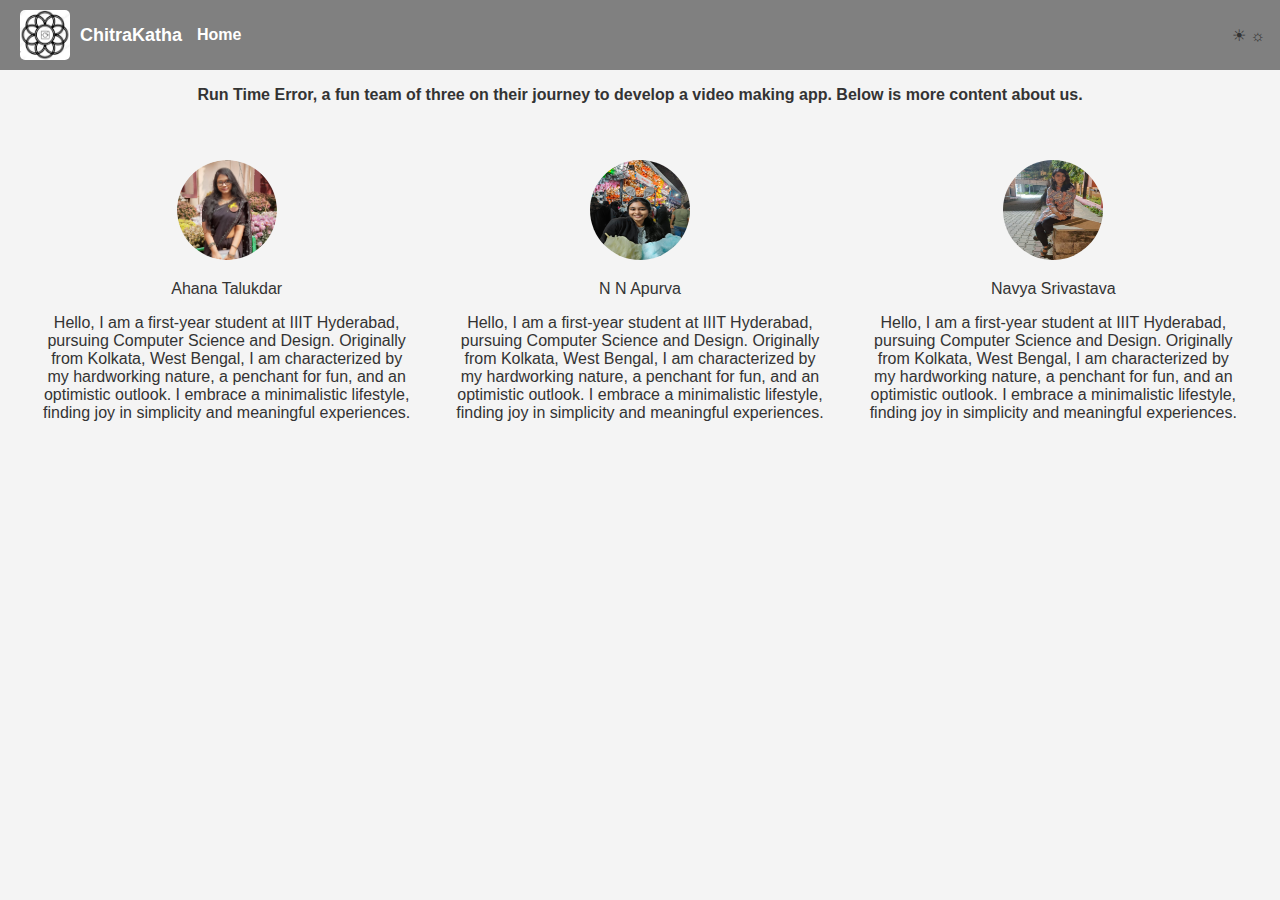
<file: old_html_pics/about.html>
<!DOCTYPE html>
<html lang="en">

<head>
    <meta charset="UTF-8">
    <meta name="viewport" content="width=device-width, initial-scale=1.0">
    <title>About Us - ChirtaKatha</title>
    <style>
        body {
            font-family: Arial, sans-serif;
            margin: 0;
            padding: 0;
            background-color: #f4f4f4;
            color: #333;
            transition: background-color 0.5s, color 0.5s;
        }
        

        header {
            background-color: gray;
            padding: 10px;
            display: flex;
            align-items: center;
            justify-content: flex-start;
            transition: background-color 0.5s;
            width: 100%;
            box-sizing: border-box;
            z-index: 2;
        }

        header img {
            border-radius: 10%;
            margin-right: 10px;
        }

        header p {
            margin: 0px;
            color: #fff;
            display: flex;
            align-items: center;
            margin-left: 10px;
        }

        header h1 {
            margin: 0;
            color: #fff;
             font-size:xx-large;
        }

        nav {
            display: flex;
            align-items: center;
            background-color: gray;
            /* Match the background color with the header */
            padding: 10px;
            position: relative;
            z-index: 1;
            /* Set z-index to ensure the nav is above the sidebar */
            width: 100%;
            box-sizing: border-box;
            font-size: large;
        }

        nav a {
            color: #fff;
            text-decoration: none;
            transition: color 0.5s;
            margin-right: 20px;
        }

        .mode-switch {
            cursor: pointer;
            margin-left: auto;
        }

        main {
            display: flex;
            flex-wrap: wrap;
            justify-content: space-around;
            padding: 20px;
        }

        .team-member {
            text-align: center;
            margin: 20px;
            width: 100%;
            /* By default, take full width */
        }

        .team-member img {
            width: 100px;
            height: 100px;
            border-radius: 50%;
        }

        .team-member p {
            color: #333;
        }
        .team-member.dark-mode p{
            color: white;
        }
        .team-member.dark-mode{
            background-color: black;
        }

        header.dark-mode {
            background-color: #555;
        }
        header.dark-mode nav {
    background-color: #555;
}
        nav a.dark-mode {
            color: white;
            
        }

        .login-container.dark-mode {
            background-color: #555;
            color: #fff;
            box-shadow: 0 0 10px rgba(255, 255, 255, 0.1);
        }

        button.dark-mode {
            background-color: #fff;
            color: #333;
        }
        body.dark-mode {
    background-color: black;
    color: #fff;
}


        main.dark-mode{
            background-color: black;
        }

        
        /* Media Query: Adjust layout for screens wider than 600px */
        @media (min-width: 700px) {
            .team-member {
                width: 30%;
                /* Each member takes 30% of the width when the screen is wider than 600px */
            }
            
            nav {
                font-size: medium;
                padding: 5px;
            }
            header h1 {
                font-size: large;
            }

        }
    </style>
</head>

<body>

    <header>
        <p>
            <img src="logo.png" alt="Logo" width="50" height="50">
        <h1><b>ChitraKatha</b></h1>
        </p>
        <nav>
            <a href="land.html"><b>Home</b></a>
            <span class="mode-switch" onclick="toggleMode()">&#9728; &#9788;</span>
        </nav>
    </header>
    <center>
    <div>
        <p><b>Run Time Error, a fun team of three on their journey to develop a video making app. Below is more content
            about us.</b></p>
    </div>
</center>

    <main>
        

        <div class="team-member">
            <img src="WhatsApp Image 2023-12-21 at 6.11.32 PM-modified.png" alt="Team Member 1">
            <p>Ahana Talukdar</p>
            <p>Hello, I am a first-year student at IIIT Hyderabad, pursuing Computer Science and Design. Originally from
                Kolkata, West Bengal, I am characterized by my hardworking nature, a penchant for fun, and an optimistic
                outlook. I embrace a minimalistic lifestyle, finding joy in simplicity and meaningful experiences.</p>
        </div>

        <div class="team-member">
            <img src="navya.jpeg" alt="Team Member 2">
            <p>N N Apurva</p>
            <p>Hello, I am a first-year student at IIIT Hyderabad, pursuing Computer Science and Design. Originally from
                Kolkata, West Bengal, I am characterized by my hardworking nature, a penchant for fun, and an optimistic
                outlook. I embrace a minimalistic lifestyle, finding joy in simplicity and meaningful experiences.</p>
        </div>

        <div class="team-member">
            <img src="apurva.jpeg" alt="Team Member 3">
            <p>Navya Srivastava</p>
            <p>Hello, I am a first-year student at IIIT Hyderabad, pursuing Computer Science and Design. Originally from
                Kolkata, West Bengal, I am characterized by my hardworking nature, a penchant for fun, and an optimistic
                outlook. I embrace a minimalistic lifestyle, finding joy in simplicity and meaningful experiences.</p>
        </div>
    </main>

    <script>
        function toggleMode() {
            const body = document.body;
            const header = document.querySelector('header');
            const navLinks = document.querySelectorAll('nav a');
            const teamMembers = document.querySelectorAll('.team-member');

            body.classList.toggle('dark-mode');
            header.classList.toggle('dark-mode');
            navLinks.forEach(link => link.classList.toggle('dark-mode'));
            teamMembers.forEach(member => member.classList.toggle('dark-mode'));
        }
    </script>

</body>

</html>
</file>
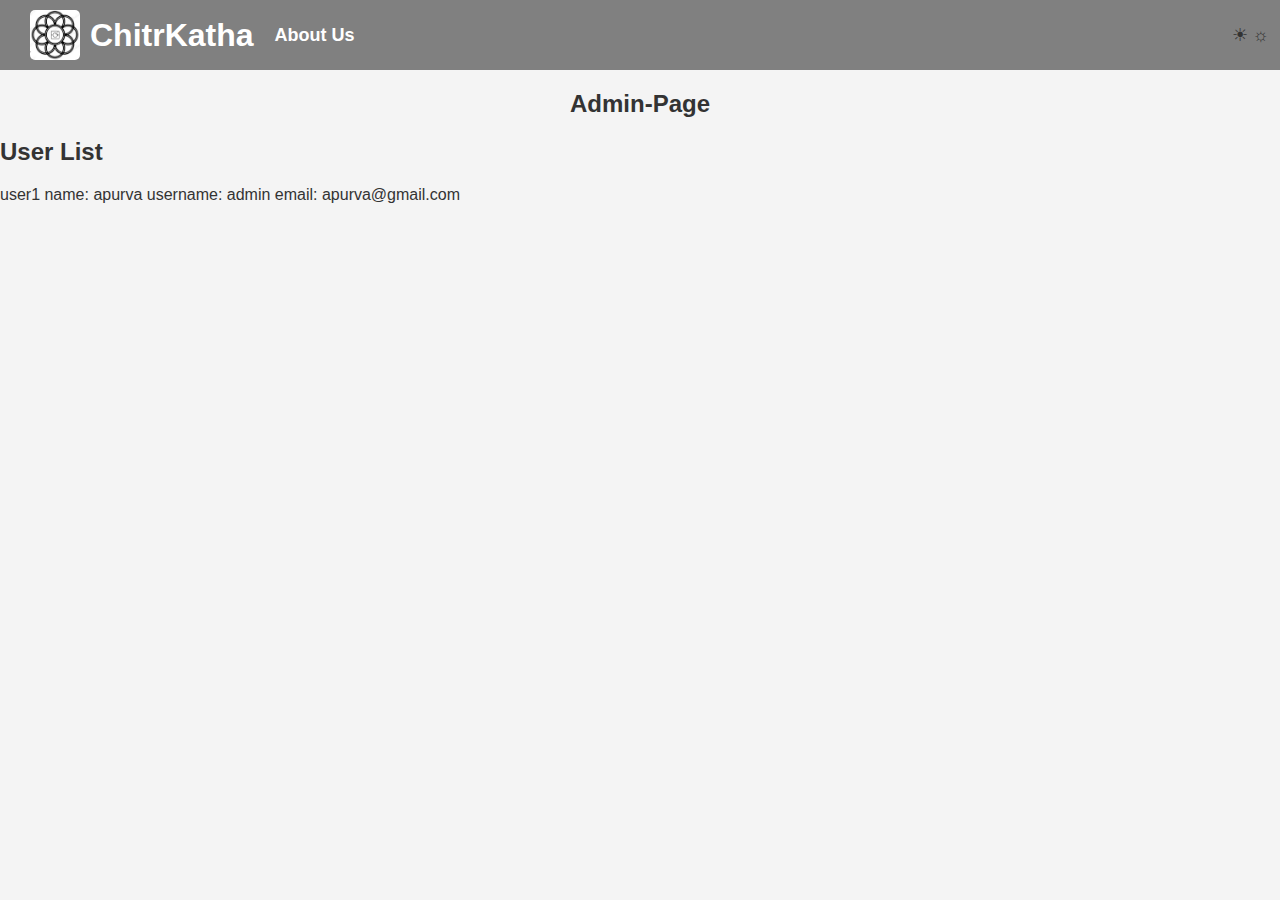
<file: old_html_pics/admin.html>
<!DOCTYPE html>
<html lang="en">
<head>
    <meta charset="UTF-8">
    <meta name="viewport" content="width=device-width, initial-scale=1.0">
    <title>Admin Page - ChitraKatha</title>
    <style>
        /* Your existing styles for body, header, nav, etc. */
        body {
            font-family: Arial, sans-serif;
            margin: 0;
            padding: 0;
            background-color: #f4f4f4;
            color: #333;
            transition: background-color 0.5s, color 0.5s;
        }

        /* Add specific styles for the admin page if needed */
        /* For example, you can customize the background color or add additional styles */
        header {
            background-color: gray;
            padding: 10px;
            display: flex;
            align-items: center;
            justify-content: flex-start;
            transition: background-color 0.5s;
            width: 100%;
            box-sizing: border-box;
            z-index: 2;
        }

        header img {
            border-radius: 10%;
            margin-right: 10px;
            transition: transform 0.5s;
        }

        header p {
           margin: 0;
            color: #fff;
            display: flex;
            align-items: center;
            margin-left: 20px;

        }

        header h1 {
            margin: 0;
            color: #fff; /* Set your desired text color */
             font-size:xx-large;
        }

        nav {
            display: flex;
            align-items: center;
            background-color: gray; /* Match the background color with the header */
            padding: 10px;
            position: relative;
            z-index: 1; /* Set z-index to ensure the nav is above the sidebar */
            width: 100%;
            box-sizing: border-box;
            font-size: large;
        }

        nav a {
            color: #fff; /* Set your desired text color */
            text-decoration: none;
            transition: color 0.5s;
            margin-right: 20px; /* Adjust the margin as needed */
        }

        .mode-switch {
            cursor: pointer;
            margin-left: auto;
        }

       
        /* Your existing styles for dark mode */
        body.dark-mode {
            background-color: #333;
            color: #fff;
        }

        header.dark-mode {
            background-color: #555;
        }
        header.dark-mode nav {
            background-color: #555;
        }

        nav a.dark-mode {
            color: #fff;
        }
        button.dark-mode {
            background-color: #fff;
            color: #333;
        }
        @media screen and (max-width: 700px) {
        main {
            main {
        flex-direction: column;
        align-items: center; /* Center items horizontally */
        justify-content: center; /* Center items vertically */
    } /* Center items when stacking vertically */
        }

        .Image {
            
            display: none;
        }

        .login-container {
            margin-top: 20px;
            margin-right: 20px;
            width: 100%; /* Occupy the full width */
            max-width: 400px; /* Set a max-width to prevent excessive stretching */
        }
    }
    nav {
        padding: 1px; /* Adjust the padding to shrink the nav bar */
    }

   
    </style>
</head>
<body>

    <header>
        <p>
            <img src="logo.png" alt="Logo" width="50" height="50">
            <h1><b>ChitrKatha</b></h1>
        </p>
        <nav>
            <a href="about.html"><b>About Us</b></a>
            <span class="mode-switch" onclick="toggleMode()">&#9728; &#9788;</span>
        </nav>
    </header>

    <main>
        <center>
            <h2>Admin-Page</h2>
        </center>
        <h2>User List</h2>
        <p>user1  name: apurva username: admin email: apurva@gmail.com<br></p>
        <ul id="userList">
            <!-- User names will be dynamically added here -->
        </ul>
    </main>

    <script>
        // Function to toggle dark mode (similar to login page)
        function toggleMode() {
            const body = document.body;
            const header = document.querySelector('header');
            const navLinks = document.querySelectorAll('nav a');

            body.classList.toggle('dark-mode');
            header.classList.toggle('dark-mode');
            navLinks.forEach(link => link.classList.toggle('dark-mode'));
        }

        // Function to fetch and display user names
        function fetchUserNames() {
            // Assuming you have an API endpoint to fetch user names
            // Replace the URL with your actual API endpoint
            fetch('https://example.com/api/usernames')
                .then(response => response.json())
                .then(data => {
                    const userList = document.getElementById('userList');
                    userList.innerHTML = ''; // Clear existing list

                    // Populate the list with user names
                    data.forEach(username => {
                        const listItem = document.createElement('li');
                        listItem.textContent = username;
                        userList.appendChild(listItem);
                    });
                })
                .catch(error => console.error('Error fetching user names:', error));
        }

        // Call the fetchUserNames function when the page loads
        window.onload = fetchUserNames;
    </script>

</body>
</html>
</file>
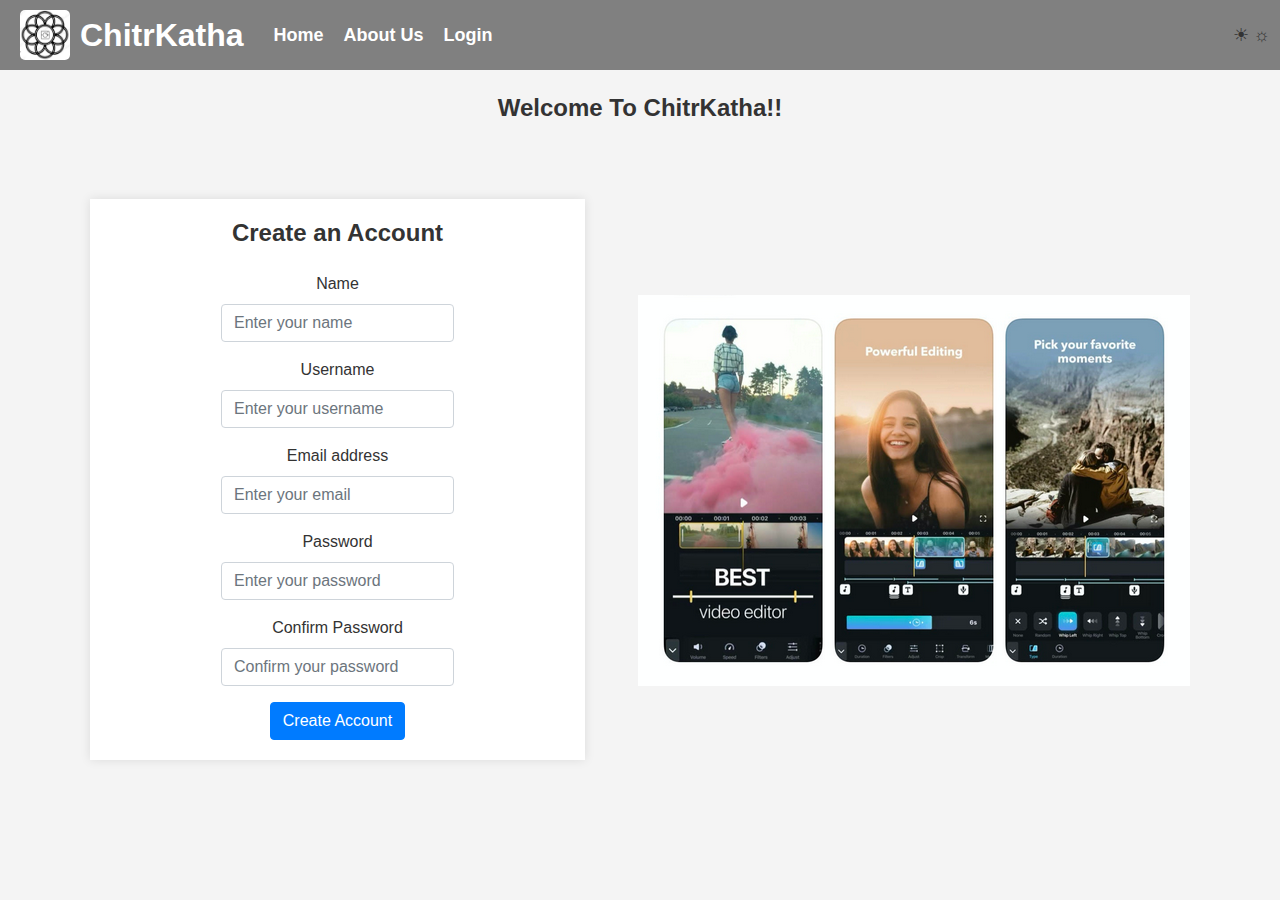
<file: old_html_pics/create_account.html>
<!DOCTYPE html>
<html lang="en">

<head>
    <meta charset="UTF-8">
    <meta name="viewport" content="width=device-width, initial-scale=1.0">
    <link rel="stylesheet" href="https://stackpath.bootstrapcdn.com/bootstrap/4.5.2/css/bootstrap.min.css">
    <title>ChirtaKatha</title>
    <style>
        body {
            font-family: Arial, sans-serif;
            margin: 0;
            padding: 0;
            background-color: #f4f4f4;
            color: #333;
            transition: background-color 0.5s, color 0.5s;
        }

        header {
            background-color: gray;
            padding: 10px;
            display: flex;
            align-items: center;
            justify-content: flex-start;
            transition: background-color 0.5s;
            width: 100%;
            box-sizing: border-box;
            z-index: 2;
        }

        header img {
            border-radius: 10%;
            margin-right: 10px;
            transition: transform 0.5s; /* Added transition for smoother effect */
        }

        header p {
            margin: 0;
            color: #fff;
            display: flex;
            align-items: center;
            margin-left: 10px;
            
        }

        header h1 {
            margin: 0;
            color: #fff;
             font-size:xx-large;
        }

        nav {
            display: flex;
            align-items: center;
            background-color: gray;
            position: relative;
            z-index: 1;
            width: 100%;
            margin-left: 20px;
            box-sizing: border-box;
            font-size: large;
        }

        nav a {
            color: #fff;
            text-decoration: none;
            transition: color 0.5s;
            margin-right: 20px;
        }

        .mode-switch {
            cursor: pointer;
            margin-left: auto;
        }

        .Image {
            margin-top: 30px;
            width: 100%;
            max-width: 600px;
            height: auto;
            display: flex;
            justify-content: flex-end; /* Adjusted to move the image to the right */
            align-items: center;
        }

        .Image img {
            max-width: 100%;
            height: auto;
        }

        .main-content {
            display: flex;
            justify-content: space-between; /* Added to create space between image and form */
            align-items: center;
            padding: 20px; /* Added padding for better spacing */
        }
        .welcome-text {
    font-size: 1.5em;
    margin-bottom: 10px; /* Adjusted margin-bottom for the welcome text */
}

        .form-container {
            width: 45%; /* Adjusted width of the form container */
            padding: 20px;
            background-color: #fff;
            box-shadow: 0 0 10px rgba(0, 0, 0, 0.1);
            transition: background-color 0.5s, color 0.5s, box-shadow 0.5s;
            text-align: center;
            margin-top: 0.5rem;
        }

        form {
            display: flex;
            flex-direction: column;
            align-items: center;
        }

        .form-container h2 {
            margin-bottom: 20px;
            color: #333; /* Default color */
        }
        

        body.dark-mode {
            background-color: #333;
            color: white
        }

        header.dark-mode {
            background-color: #555;
        }

        header.dark-mode nav {
            background-color: #555;
        }

        nav a.dark-mode {
            color: #fff;
        }

        button.dark-mode {
            background-color: #fff;
            color: #333;
        }

        @media screen and (max-width: 700px) {
    header img {
        transform: scale(0.8);
    }
    .Image {
        display: none;
    }
    nav {
        font-size: xx-small;
        padding: 5px;
    }
    header h1 {
        font-size: small;
    }
    .main-content {
        flex-direction: column;
    }
    .form-container {
        width: 60%; /* Adjusted width of the form container for smaller screens */
        margin: 0 auto;
        margin-top: 0.2rem;
        font-size: smaller;
    }
}

        
        /* Animation for Welcome text */
        @keyframes fadeIn {
            from {
                opacity: 0;
            }
            to {
                opacity: 1;
            }
        }

        .welcome-text {
            animation: fadeIn 2s ease-in-out;
        }

        /* Animation for scaling text */
        @keyframes scaleText {
            0% {
                transform: scale(1);
            }
            50% {
                transform: scale(2);
            }
            100% {
                transform: scale(1);
            }
        }

        .scaling-text {
            animation: scaleText 2s ease-in-out;
        }

    .welcome-text {
        font-size: 1.5em; /* Adjusted font size for smaller screens */
    }

    .form-container h2 {
        font-size: 1.5em; /* Adjusted font size for smaller screens */
        margin-bottom: 15px; /* Adjusted margin for spacing */
    }

    </style>
</head>

<body>

    <header>
        <p>
            <img src="logo.png" alt="Logo" width="50" height="50">
            <h1><b>ChitrKatha</b></h1>
        </p>
        <nav>
            <a href="land.html" target="_blank"><b>Home</b></a>
            <a href="about.html" target="_blank"><b>About Us</b></a>
            <a href="login.html" target="_blank"><b>Login</b></a>
            <span class="mode-switch" onclick="toggleMode()">&#9728; &#9788;</span>
        </nav>
    </header>

    <main>
        <center>
            <br>
            <h2 class="welcome-text scaling-text"><b>Welcome To ChitrKatha!!</b></h2>
        </center>
        <div class="container mt-5 main-content">
            <div class="form-container">
                <h2 class="mb-4"><b>Create an Account</b></h2>
                <form>
                    <div class="form-group">
                        <label for="name">Name</label> 
                        <input type="text" class="form-control" id="name" placeholder="Enter your name" required>
                    </div>
                    <div class="form-group">
                        <label for="username">Username</label>
                        <input type="text" class="form-control" id="username" placeholder="Enter your username" required>
                    </div>
                    <div class="form-group">
                        <label for="email">Email address</label>
                        <input type="email" class="form-control" id="email" placeholder="Enter your email" required>
                    </div>
                    <div class="form-group">
                        <label for="password">Password</label>
                        <input type="password" class="form-control" id="password" placeholder="Enter your password"
                            required>
                    </div>
                    <div class="form-group">
                        <label for="confirmPassword">Confirm Password</label>
                        <input type="password" class="form-control" id="confirmPassword"
                            placeholder="Confirm your password" required>
                    </div>
                    <button type="submit" class="btn btn-primary">Create Account</button>
                </form>
            </div>
            <div class="Image">
                <img src="createacc.png" alt="createacc" />
            </div>
        </div>
    </main>

    <script>
        function toggleMode() {
            const body = document.body;
            const header = document.querySelector('header');
            const navLinks = document.querySelectorAll('nav a');
            const loginContainer = document.querySelector('.login-container');

            body.classList.toggle('dark-mode');
            header.classList.toggle('dark-mode');
            navLinks.forEach(link => link.classList.toggle('dark-mode'));
            loginContainer.classList.toggle('dark-mode');
        }
    </script>
     <script src="https://code.jquery.com/jquery-3.5.1.slim.min.js"></script>
     <script src="https://cdn.jsdelivr.net/npm/@popperjs/core@2.9.2/dist/umd/popper.min.js"></script>
     <script src="https://stackpath.bootstrapcdn.com/bootstrap/4.5.2/js/bootstrap.min.js"></script>
 

</body>

</html>
</file>
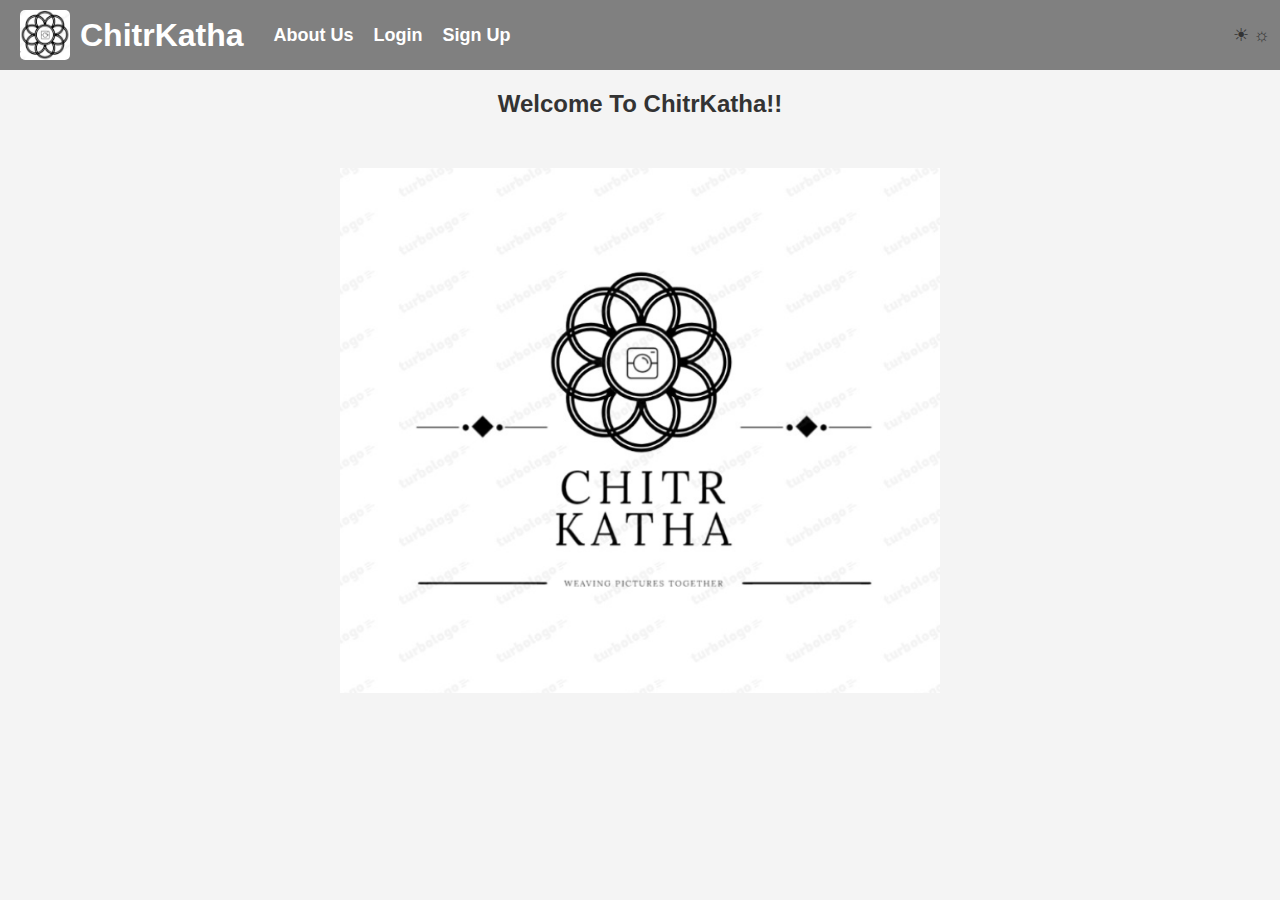
<file: old_html_pics/land.html>
<!DOCTYPE html>
<html lang="en">

<head>
    <meta charset="UTF-8">
    <meta name="viewport" content="width=device-width, initial-scale=1.0">
    <title>ChirtaKatha</title>
    <style>
        body {
            font-family: Arial, sans-serif;
            margin: 0;
            padding: 0;
            background-color: #f4f4f4;
            color: #333;
            transition: background-color 0.5s, color 0.5s;
        }

        header {
            background-color: gray;
            padding: 10px;
            display: flex;
            align-items: center;
            justify-content: flex-start;
            transition: background-color 0.5s;
            width: 100%;
            box-sizing: border-box;
            z-index: 2;
        }

        header img {
            border-radius: 10%;
            margin-right: 10px;
            transition: transform 0.5s; /* Added transition for smoother effect */
        }

        header p {
            margin: 0;
            color: #fff;
            display: flex;
            align-items: center;
            margin-left: 10px;
        }

        header h1 {
            margin: 0;
            color: #fff;
        }

        nav {
            display: flex;
            align-items: center;
            background-color: gray;
            position: relative;
            z-index: 1;
            width: 100%;
            margin-left: 20px;
            box-sizing: border-box;
            font-size: large;
        }

        nav a {
            color: #fff;
            text-decoration: none;
            transition: color 0.5s;
            margin-right: 20px;
        }

        .mode-switch {
            cursor: pointer;
            margin-left: auto;
        }

        .Image {
            margin-top: 50px;
            width: 100%;
            max-width: 600px;
            height: auto;
            display: flex;
            justify-content: center;
            align-items: center;
        }

        .Image img {
            max-width: 100%;
            height: auto;
        }

        body.dark-mode {
            background-color: #333;
            color: #fff;
        }

        header.dark-mode {
            background-color: #555;
        }

        header.dark-mode nav {
            background-color: #555;
        }

        nav a.dark-mode {
            color: #fff;
        }

        button.dark-mode {
            background-color: #fff;
            color: #333;
        }

        @media screen and (max-width: 700px) {
            header img {
                transform: scale(0.8); /* Adjust the scale factor as needed */
            }
            .Image {
                margin-top: 10px;
            }
            nav {
                font-size: xx-small;
                padding: 5px;
            }
            header h1 {
                font-size: small;
            }
        }

        /* Animation for Welcome text */
        @keyframes fadeIn {
            from {
                opacity: 0;
            }
            to {
                opacity: 1;
            }
        }

        .welcome-text {
            animation: fadeIn 2s ease-in-out;
        }

        /* Animation for scaling text */
        @keyframes scaleText {
            0% {
                transform: scale(1);
            }
            50% {
                transform: scale(2);
            }
            100% {
                transform: scale(1);
            }
        }

        .scaling-text {
            animation: scaleText 2s ease-in-out;
        }
    </style>
</head>

<body>

    <header>
        <p>
            <img src="logo.png" alt="Logo" width="50" height="50">
            <h1>ChitrKatha</h1>
        </p>
        <nav>
            <a href="about.html" target="_blank"><b>About Us</b></a>
            <a href="login.html" target="_blank"><b>Login</b></a>
            <a href="create_account.html" target="_blank"><b>Sign Up</b></a>
            <span class="mode-switch" onclick="toggleMode()">&#9728; &#9788;</span>
        </nav>
    </header>

    <main>
        <center>
            <h2 class="welcome-text scaling-text"><b>Welcome To ChitrKatha!!</b></h2>
            <div class="Image">
                <img src="mainpage.png" alt="Main Logo" />
            </div>
        </center>
    </main>

    <script>
        function toggleMode() {
            const body = document.body;
            const header = document.querySelector('header');
            const navLinks = document.querySelectorAll('nav a');
            const loginContainer = document.querySelector('.login-container');

            body.classList.toggle('dark-mode');
            header.classList.toggle('dark-mode');
            navLinks.forEach(link => link.classList.toggle('dark-mode'));
            loginContainer.classList.toggle('dark-mode');
        }
    </script>

</body>

</html>
</file>
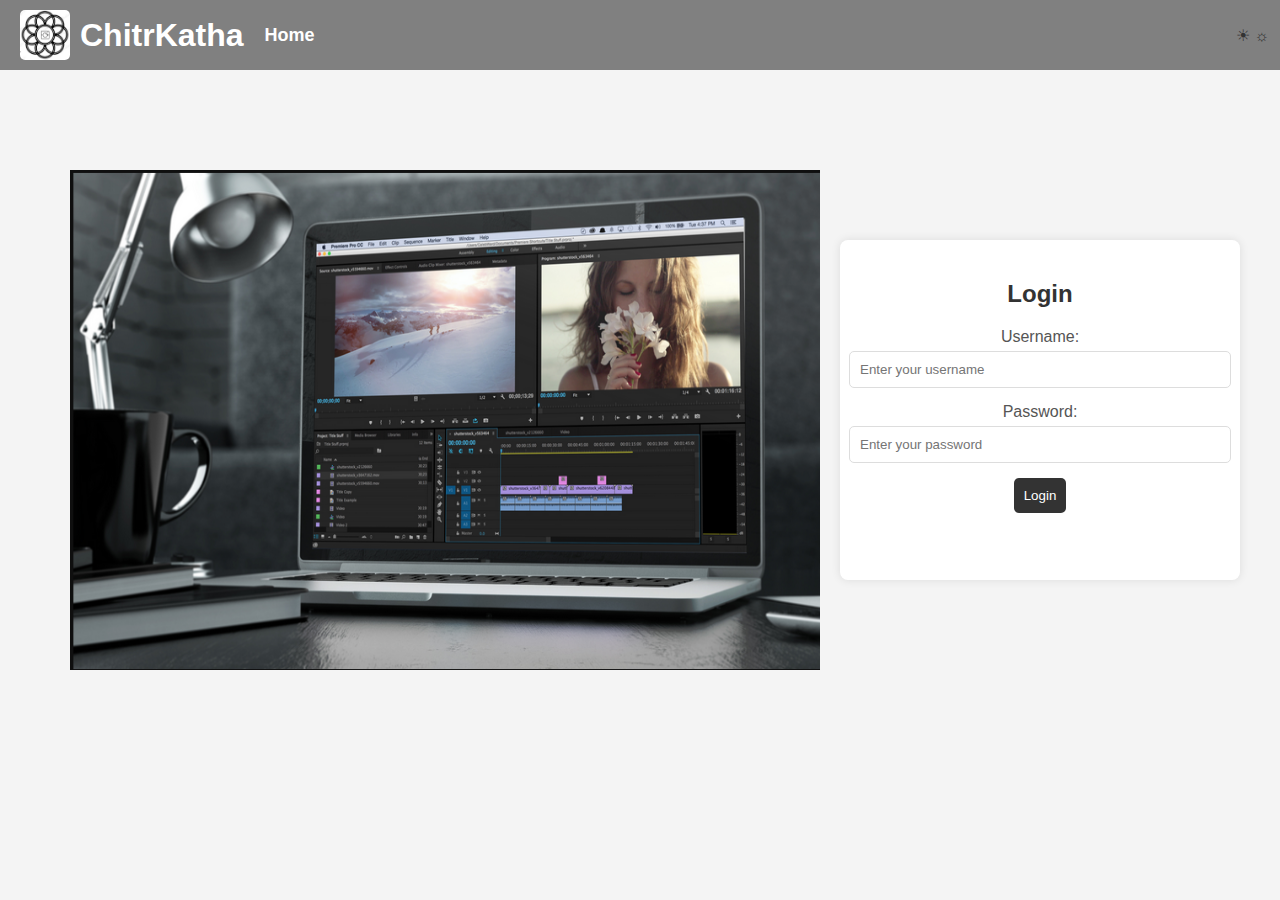
<file: old_html_pics/login.html>
<!DOCTYPE html>
<html lang="en">

<head>
    <meta charset="UTF-8">
    <meta name="viewport" content="width=device-width, initial-scale=1.0">
    <title>ChirtaKatha</title>
    <style>
        body {
            font-family: Arial, sans-serif;
            margin: 0;
            padding: 0;
            background-color: #f4f4f4;
            /* Set your desired background color */
            color: #333;
            transition: background-color 0.5s, color 0.5s;
        }

        main {
            display: flex;
            justify-content: space-between;
            padding: 20px;
            flex-wrap: wrap; /* Add flex-wrap property to allow items to wrap to the next line on smaller screens */
        }
        header {
            background-color: gray;
            padding: 10px;
            display: flex;
            align-items: center;
            justify-content: flex-start;
            transition: background-color 0.5s;
            width: 100%;
            box-sizing: border-box;
            z-index: 2;
        }

        header img {
            border-radius: 10%;
            margin-right: 10px;
        }

        header p {
            margin: 0;
            color: #fff;
            display: flex;
            align-items: center;
            margin-left: 10px;

        }

        header h1 {
            margin: 0;
            color: #fff;
            /* Set your desired text color */
             font-size:xx-large;
        }

        nav {
            display: flex;
            align-items: center;
            background-color: gray;
            /* Match the background color with the header */
            padding: 10px;
            position: relative;
            z-index: 1;
            /* Set z-index to ensure the nav is above the sidebar */
            width: 100%;
            box-sizing: border-box;
        }

        nav a {
            color: #fff;
            /* Set your desired text color */
            text-decoration: none;
            transition: color 0.5s;
            margin-right: 20px;
            font-size: large;
            /* Adjust the margin as needed */
        }

        .mode-switch {
            cursor: pointer;
            margin-left: auto;
        }

        main {
            display: flex;
            justify-content: space-between;
            padding: 20px;
        }

        .Image {
            margin-top: 80px;
            margin-left: 50px;
            flex: 1;
            

        }

        .login-container {
            text-align: center;
            margin: 20px; /* Adjust margin as needed */
            padding: 20px;
            background-color: #fff;
            border-radius: 8px;
            box-shadow: 0 0 10px rgba(0, 0, 0, 0.1);
            max-width: 400px;
            width: 100%;
            transition: background-color 0.5s, color 0.5s, box-shadow 0.5s;
            height: 300px;
            flex: 1; /* Add flex property to make it a flexible item */
            margin-top: 150px;
        }

        h2 {
            color: #333;
            /* Set your desired text color */
        }

        form {
            display: flex;
            flex-direction: column;
            align-items: center;
        }

        label {
            margin-bottom: 5px;
            color: #555;
            /* Set your desired text color */
        }

        input {
            width: 100%;
            padding: 10px;
            margin-bottom: 15px;
            border: 1px solid #ddd;
            /* Set your desired border color */
            border-radius: 5px;
        }

        button {
            background-color: #333;
            /* Set your desired background color */
            color: #fff;
            /* Set your desired text color */
            padding: 10px;
            border: none;
            border-radius: 5px;
            cursor: pointer;
            transition: background-color 0.5s, color 0.5s;
        }

        button:hover {
            background-color: #555;
            /* Set your desired background color on hover */
        }

        body.dark-mode {
            background-color: #333;
            color: #fff;
        }

        header.dark-mode {
            background-color: #555;
        }
        header.dark-mode nav {
    background-color: #555;
}

        nav a.dark-mode {
            color: #fff;
        }

        .login-container.dark-mode {
            background-color: #555;
            color: #fff;
            box-shadow: 0 0 10px rgba(255, 255, 255, 0.1);
        }

        button.dark-mode {
            background-color: #fff;
            color: #333;
        }


        @media screen and (max-width: 700px) {
            main {
                main {
                    flex-direction: column;
                    align-items: center;
                    /* Center items horizontally */
                    justify-content: center;
                    /* Center items vertically */
                }

                /* Center items when stacking vertically */
            }

            .Image {

                display: none;
            }

            .login-container {
                margin-top: 20px;
                margin-right: 20px;
                width: 100%;
                /* Occupy the full width */
                max-width: 400px;
                /* Set a max-width to prevent excessive stretching */
            }
            nav {
                font-size: medium;
                padding: 5px;
            }
            header h1 {
                font-size: large;
            }
        }

        nav {
            padding: 1px;
            /* Adjust the padding to shrink the nav bar */
        }
    </style>
   
</head>

<body>

    <header>
        <p>
            <img src="logo.png" alt="Logo" width="50" height="50">
        <h1 style="margin-right: 10px;"><b>ChitrKatha</b></h1>
        </p>
        <nav>
            <a href="land.html"><b>Home</b></a>
            <span class="mode-switch" onclick="toggleMode()">&#9728; &#9788;</span>
        </nav>
    </header>

    <main>
        <div class="Image">
            
            <img src="login2.png" alt="LoginPageImage" width="750px" height="500px">
        </div>

        <div class="login-container">
            <h2>Login</h2>
            <form onsubmit="event.preventDefault(); login();">
                <label for="username">Username:</label>
                <input type="text" id="username" name="username" placeholder="Enter your username" required>

                <label for="password">Password:</label>
                <input type="password" id="password" name="password" placeholder="Enter your password" required>

                <button type="submit">Login</button>
                <br>
                <div id="loginResult"></div>
            </form>
        </div>
        
    </main>

    <script>
        function login() {
            var username = document.getElementById('username').value;
            var password = document.getElementById('password').value;
            var loginResultDiv = document.getElementById('loginResult');

            if (username === 'user' && password === '1234') {
                loginResultDiv.textContent = 'Login Success';
            } else if (username === 'admin' && password === 'admin') {
                loginResultDiv.textContent = 'Admin Login Success';
            } else {
                loginResultDiv.textContent = 'Invalid username or password';
            }

            loginResultDiv.style.display = 'block';
        }

        function toggleMode() {
            const body = document.body;
            const header = document.querySelector('header');
            const navLinks = document.querySelectorAll('nav a');
            const loginContainer = document.querySelector('.login-container');

            body.classList.toggle('dark-mode');
            header.classList.toggle('dark-mode');
            navLinks.forEach(link => link.classList.toggle('dark-mode'));
            loginContainer.classList.toggle('dark-mode');
        }
    </script>


</body>

</html>
</file>
